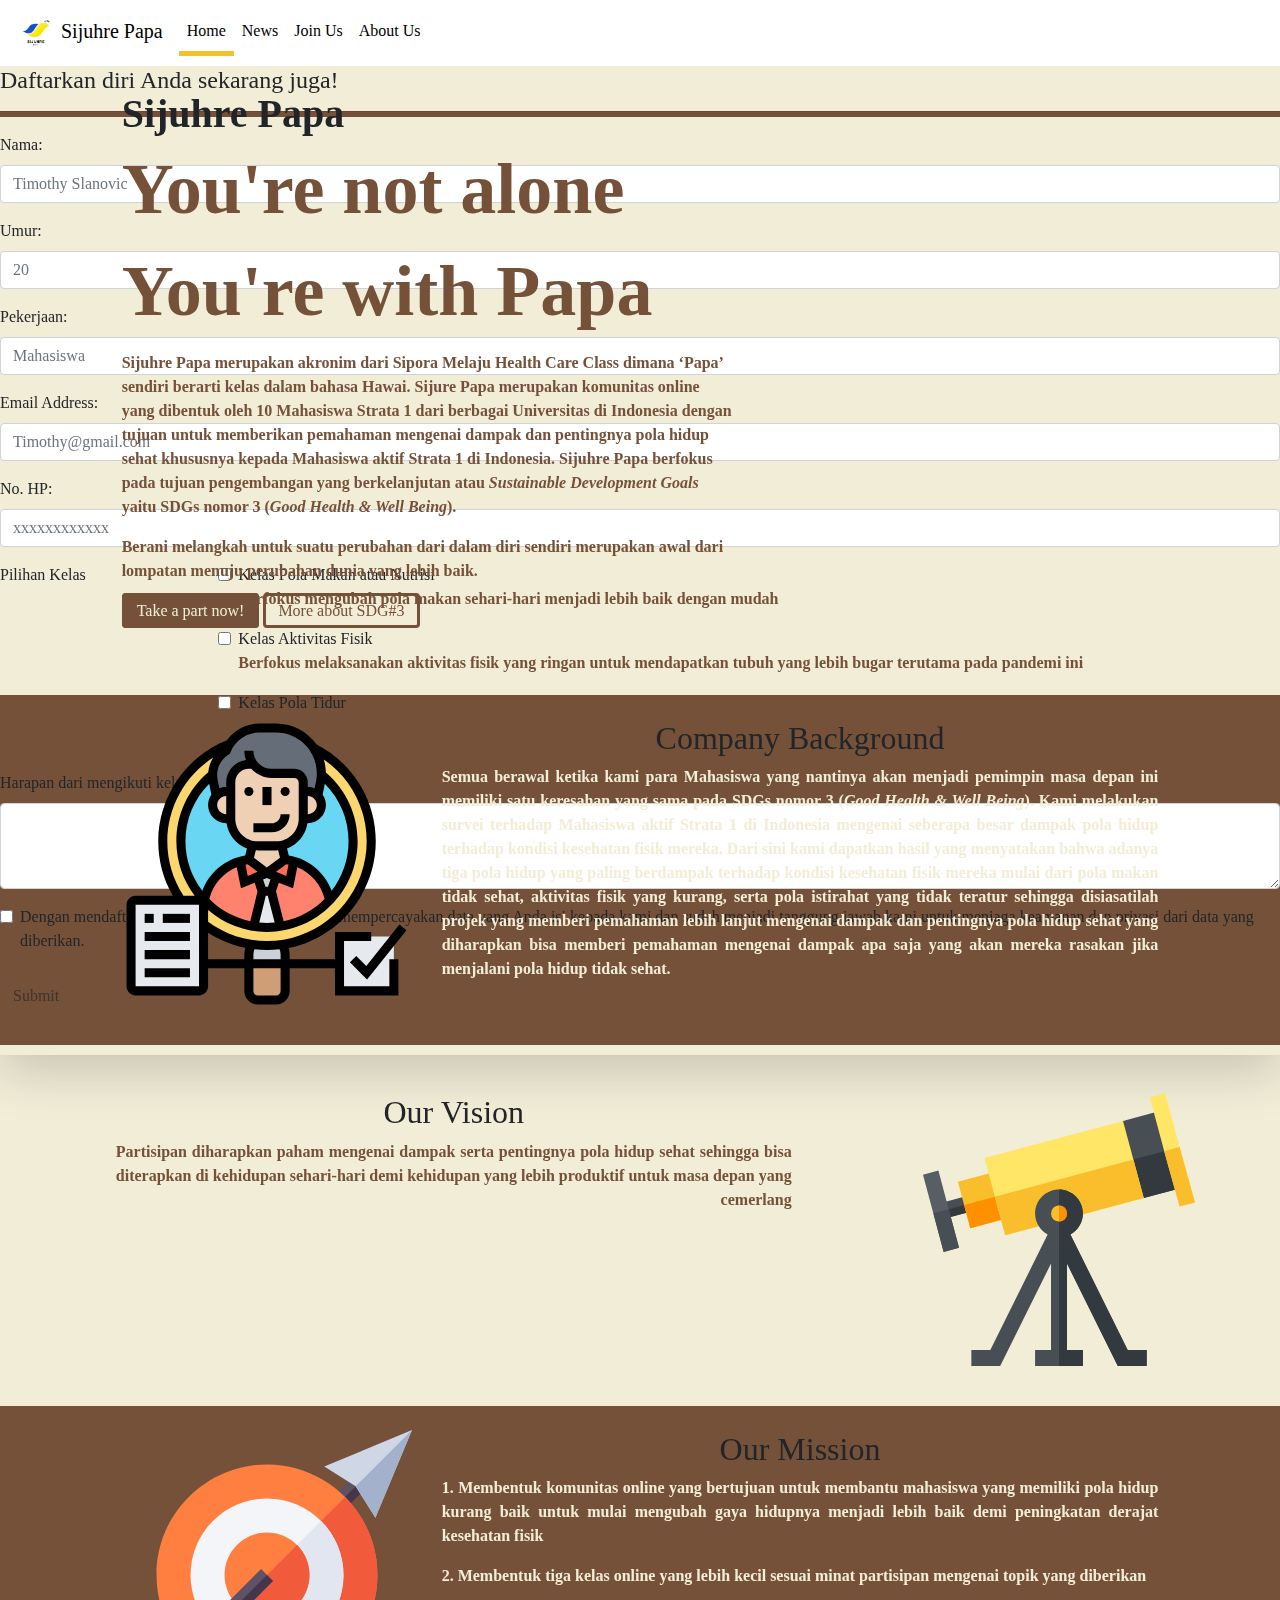
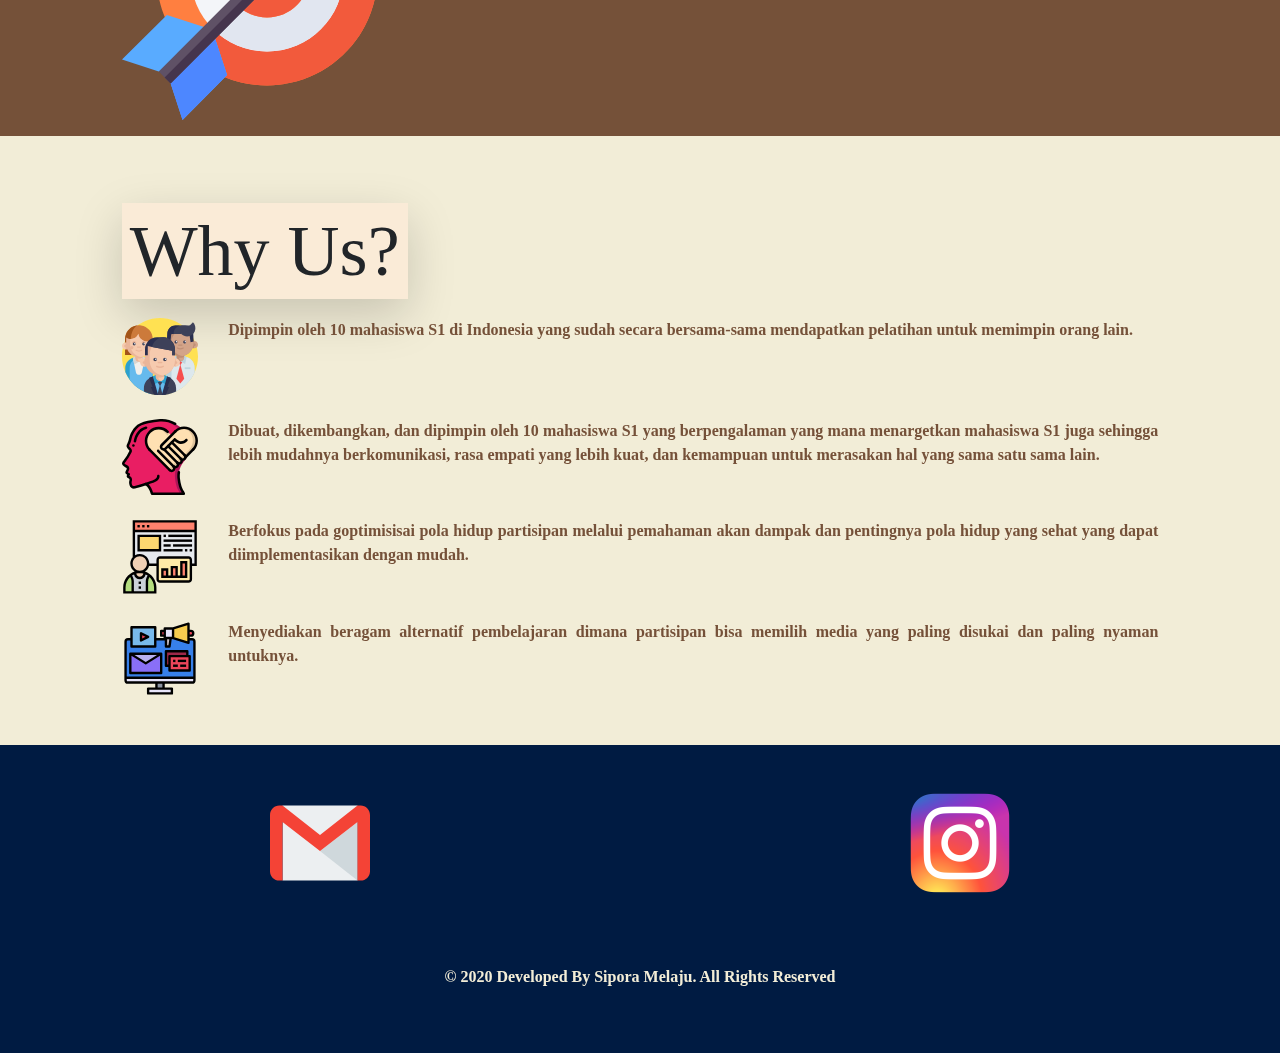
<file: index.html>
<!DOCTYPE html>
<html lang="en">
<head>
<title>Sijuhre Papa | Home</title>
	
	<!-- FavIcon -->
	<link rel="shortcut icon" type="image/png" href="images/logo_edited96.png" >
	<link rel="icon" type="image/png" href="images/logo_edited192.png" >
	<link rel="apple-touch-icon" type="image/png" href="images/logo_edited360.png" >
	
	<meta charset="utf-8">
	<meta name="viewport" content="width=device-width, initial-scale=1">
	<meta name="Description" content="Sipora Melaju | Project Website">
	<meta name="Keywords" content="sijuhre papa, sipora melaju, tanoto foundation">
	<link rel="stylesheet" href="https://stackpath.bootstrapcdn.com/bootstrap/4.5.2/css/bootstrap.min.css" integrity="sha384-JcKb8q3iqJ61gNV9KGb8thSsNjpSL0n8PARn9HuZOnIxN0hoP+VmmDGMN5t9UJ0Z" crossorigin="anonymous">
	<link rel="stylesheet" href="css/style.css">
	<style type="text/css">
	a:link {
	color: #000000;
	text-decoration: none;
}
    a:visited {
	color: #000000;
	text-decoration: none;
}
a:hover {
	color: #0056b#F6D7573;
	text-decoration: none;
}
a:active {
	color: #000000;
	text-decoration: none;
}
    </style>
</head>

<body>

<nav class="sticky-top navbar navbar-expand-md">
	<a class="navbar-brand" href="#"><img class="img-fluid" src="images/logo_edited.png" alt="Logo" style="width: 40px;"> Sijuhre Papa</a>
	<button class="navbar-toggler" type="button" data-toggle="collapse" data-target="#collapsibleNavbar">
		<span class="navbar-toggler-icon"></span>
	</button>
	<div class="collapse navbar-collapse" id="collapsibleNavbar">
		<ul class="navbar-nav">
			<li class="nav-item active">
				<a class="nav-link" href="index.html">Home</a>
			</li>
			<li class="nav-item">
				<a class="nav-link" href="news.html">News</a>
			</li>
			<li class="nav-item">
				<a class="nav-link" href="join_us.html">Join Us</a>
			</li>
			<li class="nav-item">
				<a class="nav-link" href="about_us.html">About Us</a>
			</li>    
		</ul>
	</div>  
</nav>

<div class="index_signup shadow-lg position-fixed">
	<h4>Daftarkan diri Anda sekarang juga!</h4>
	<hr>
	<form action="connect.php" method="post" name="regis">
					<div class="form-group">
						<label for="name">Nama:</label>
						<input type="text" class="form-control" placeholder="Timothy Slanovic" id="name" name="name" required>
					</div>
					<div class="form-group">
						<label for="age">Umur:</label>
						<input type="number" class="form-control" placeholder="20" id="age" name="age" required>
					</div>
					<div class="form-group">
						<label for="job">Pekerjaan:</label>
						<input type="text" class="form-control" placeholder="Mahasiswa" id="job" name="job" required>
					</div>
					<div class="form-group">
						<label for="email">Email Address:</label>
						<input type="email" class="form-control" placeholder="Timothy@gmail.com" id="email" name="email" required>
					</div>
					<div class="form-group">
						<label for="phone">No. HP:</label>
						<input type="tel" class="form-control" placeholder="xxxxxxxxxxxx" id="phone" name="phone" required>
					</div>
					<div class="form-group row" id="kelas">
						
						<div class="col-sm-2">Pilihan Kelas</div>
						<div class="col-sm-10 a">
							<div class="form-check">
								<input type="hidden" name="nutrisi" value="0" />
								<input class="form-check-input" type="checkbox" id="nutrisi" name="nutrisi" value="1">
								<label class="form-check-label" for="nutrisi">
								Kelas Pola Makan atau Nutrisi</label>
								<p>Berfokus mengubah pola makan sehari-hari menjadi lebih baik dengan mudah</p>
							</div>
							<div class="form-check">
								<input type="hidden" name="aktivitas_fisik" value="0" />
								<input class="form-check-input" type="checkbox" id="aktivitas_fisik" name="aktivitas_fisik" value="1">
								<label class="form-check-label" for="aktivitas_fisik">
								Kelas Aktivitas Fisik</label>
								<p>Berfokus melaksanakan aktivitas fisik yang ringan untuk mendapatkan tubuh yang lebih bugar terutama pada pandemi ini</p>
							</div>
								<div class="form-check">
								<input type="hidden" name="tidur" value="0" />
								<input class="form-check-input" type="checkbox" id="tidur" name="tidur" value="1">
								<label class="form-check-label" for="tidur">
								Kelas Pola Tidur</label>
								<p>Berfokus mengubah pola tidur sehari-hari menjadi lebih optimal</p>
							</div>
						</div>
						
					</div>
					<div class="form-group">
						<label for="hope">Harapan dari mengikuti kelas yang dipilih:</label>
						<textarea class="form-control" id="hope" name="hope" rows="3" required></textarea>
					</div>
					<div class="form-check">
						<input type="checkbox" class="form-check-input" id="tnc" name="tnc" required>
						<label class="form-check-label" for="tnc">Dengan mendaftar pada Sijuhre Papa maka Anda mempercayakan data yang Anda isi kepada kami dan sudah menjadi tanggung jawab kami untuk menjaga keamanan dan privasi dari data yang diberikan.</label>
					</div>
					<br>
					<button type="submit" id="submit" class="btn style rounded" disabled>Submit</button>
					<p>Pendaftaran akan segera dibuka!</p>
				</form>	
</div>
<div class="container-fluid pt-4 pb-3">
	<div class="row">
		<div class="col">
			<div class="row">
				<div class="col offset-md-1">
					<h1 class="thick">Sijuhre Papa</h1>
				</div>
			</div>

			<div class="row">
				<div class="col-md-6 offset-md-1">
					<p class="thick display-3">You're not alone</p>
					<p class="thick display-3">You're with <b>Papa</b></p>
					<p class="thick">Sijuhre Papa merupakan akronim dari Sipora Melaju Health Care Class dimana ‘Papa’ sendiri berarti kelas dalam bahasa Hawai. Sijure Papa merupakan komunitas online yang dibentuk oleh 10 Mahasiswa Strata 1 dari berbagai Universitas di Indonesia dengan tujuan untuk memberikan pemahaman mengenai dampak dan pentingnya pola hidup sehat khususnya kepada Mahasiswa aktif Strata 1 di Indonesia. Sijuhre Papa berfokus pada tujuan pengembangan yang berkelanjutan atau <i>Sustainable Development Goals</i> yaitu SDGs nomor 3 (<i>Good Health &#38; Well Being</i>).</p>
					<p class="thick">Berani melangkah untuk suatu perubahan dari dalam diri sendiri merupakan awal dari lompatan menuju perubahan dunia yang lebih baik.</p>
				</div>
			</div>
			<div class="row">
				<div class="col offset-md-1">
					<a href="join_us.html"><span class="style rounded">Take a part now!</span></a>
					<a href="https://www.who.int/sdg/targets/en/" target="_blank"><span class="style1 rounded">More about SDG#3</span></a>
				</div>
			</div>
		</div>
	</div>
	<br><br><br>

  	<div class="row after_fade text-justify bg_second pt-4">
		<div class="col-12 col-md-3 offset-md-1 mb-3">
			<center><img class="resize img-fluid" src="images/background-check.svg" alt="Team Background"></center>
		</div>
		<div class="col-12 col-md-7 text-justify">
			<center><h2>Company Background</h2></center>
			<p class="txt_second">Semua berawal ketika kami para Mahasiswa yang nantinya akan menjadi pemimpin masa depan ini memiliki satu keresahan yang sama pada SDGs nomor 3 (<i>Good Health &#38; Well Being</i>). Kami melakukan survei terhadap Mahasiswa aktif Strata 1 di Indonesia mengenai seberapa besar dampak pola hidup terhadap kondisi kesehatan fisik mereka. Dari sini kami dapatkan hasil yang menyatakan bahwa adanya tiga pola hidup yang paling berdampak terhadap kondisi kesehatan fisik mereka mulai dari pola makan tidak sehat, aktivitas fisik yang kurang, serta pola istirahat yang tidak teratur sehingga disiasatilah projek yang memberi pemahaman lebih lanjut mengenai dampak dan pentingnya pola hidup sehat yang diharapkan bisa memberi pemahaman mengenai dampak apa saja yang akan mereka rasakan jika menjalani pola hidup tidak sehat.</p><br><br>
		</div>
	</div>
	<br>	

	<div dir="rtl" class="rtl row text-justify pt-4">
		<div class="col-12 col-md-3 mb-3 offset-md-1">
			<center><img class="resize img-fluid" src="images/vision.svg" alt="Team"></center>
		</div>
		<div class="col-12 col-md-7 text-justify">
			<center><h2>Our Vision</h2></center>
			<p>Partisipan diharapkan paham mengenai dampak serta pentingnya pola hidup sehat sehingga bisa diterapkan di kehidupan sehari-hari demi kehidupan yang lebih produktif untuk masa depan yang cemerlang</p><br><br>
		</div>
	</div>
	<br>
	
	<div class="row text-justify bg_second pt-4">
		<div class="col-12 col-md-3 offset-md-1 mb-3">
			<center><img class="resize img-fluid" src="images/mission.svg" alt="Team"></center>
		</div>
		<div class="col-12 col-md-7 text-justify">
			<center><h2>Our Mission</h2></center>
			<p class="txt_second">1. Membentuk komunitas online yang bertujuan untuk membantu mahasiswa yang memiliki pola hidup kurang baik untuk mulai mengubah gaya hidupnya menjadi lebih baik demi peningkatan derajat kesehatan fisik</p>
			<p class="txt_second">2. Membentuk tiga kelas online yang lebih kecil sesuai minat partisipan mengenai topik yang diberikan</p><br><br>
		</div>
	</div>
	<br>
</div>

<div class="container-fluid mt-2 pt-4">
	<div class="row">
		<div class="col">
			<div class="row">
				<div class="col offset-md-1">
					<span class="display-3 shadow-lg p-2" style="background-color: antiquewhite">Why Us?</span><br>
				</div>
			</div>
			<br>
			<div class="row text-justify">
				<div class="col-3 col-md-1 offset-md-1">
					<img src="images/teamwork.svg" alt="Leaders" width="100%" height="100%">
				</div>
				<div class="col-9 col-md-9">
					<p>Dipimpin oleh 10 mahasiswa S1 di Indonesia yang sudah secara bersama-sama mendapatkan pelatihan untuk memimpin orang lain.</p>
				</div>
			</div>
			<br>
			<div class="row text-justify">
				<div class="col-3 col-md-1 offset-md-1">
					<img src="images/empathy.svg" alt="Empathy" width="100%" height="100%">
				</div>
				<div class="col-9 col-md-9">
					<p>Dibuat, dikembangkan, dan dipimpin oleh 10 mahasiswa S1 yang berpengalaman yang mana menargetkan mahasiswa S1 juga sehingga lebih mudahnya berkomunikasi, rasa empati yang lebih kuat, dan kemampuan untuk merasakan hal yang sama satu sama lain.</p>
				</div>
			</div>
			<br>
			<div class="row text-justify">
				<div class="col-3 col-md-1 offset-md-1">
					<img src="images/priority.svg" alt="Priority" width="100%" height="100%">
				</div>
				<div class="col-9 col-md-9">
					<p>Berfokus pada goptimisisai pola hidup partisipan melalui pemahaman akan dampak dan pentingnya pola hidup yang sehat yang dapat diimplementasikan dengan mudah.</p>
				</div>
			</div>
			<br>
			<div class="row text-justify">
				<div class="col-3 col-md-1 offset-md-1">
					<img src="images/digital-marketing.svg" alt="Digital Media" width="100%" height="100%">
				</div>
				<div class="col-9 col-md-9">
					<p>Menyediakan beragam alternatif pembelajaran dimana partisipan bisa memilih media yang paling disukai dan paling nyaman untuknya.</p>
				</div>
			</div>
			
			
		</div>
	</div>
	
	
	
</div>

<br><br>
<div class="container-fluid pt-5 pb-5" style="background-color: #001B42">
	<div class="row" >
		<div class="col-sm-6">
			<center><a href="mailto:sipora.melaju@gmail.com" target="_blank"><img class="img-fluid" data-toggle="tooltip" title="sipora.melaju@gmail.com" src="images/gmail.svg" alt="Instagram Logo" width="100" height="100"></a></center><br>
		</div>
		<div class="col-sm-6">
			<center><a href="https://www.instagram.com/sijuhre.papa/?igshid=czjdalkuju9m" target="_blank"><img class="img-fluid" src="images/ig.png" alt="Instagram Logo" width="100" height="100"></a></center><br>
		</div>
	</div>
	<div class="row mt-5">
		<div class="col">
			<center><p class="txt_second">© 2020 Developed By Sipora Melaju. All Rights Reserved</p></center>
		</div>
	</div>
</div>

<script src="https://code.jquery.com/jquery-3.3.1.min.js"></script>
<script src="https://cdn.jsdelivr.net/npm/popper.js@1.16.1/dist/umd/popper.min.js" integrity="sha384-9/reFTGAW83EW2RDu2S0VKaIzap3H66lZH81PoYlFhbGU+6BZp6G7niu735Sk7lN" crossorigin="anonymous"></script>
<script src="https://stackpath.bootstrapcdn.com/bootstrap/4.5.2/js/bootstrap.min.js" integrity="sha384-B4gt1jrGC7Jh4AgTPSdUtOBvfO8shuf57BaghqFfPlYxofvL8/KUEfYiJOMMV+rV" crossorigin="anonymous"></script>

<script>
$(document).ready(function(){
  $('[data-toggle="tooltip"]').tooltip();   
});
</script>

<script>
$(window).scroll(function() {
	if($(window).width() > 943){
		if ($(this).scrollTop() > 500) {
		$('.index_signup').fadeOut();
		} else {
		$('.index_signup').fadeIn();
		}
	}
});
</script>	

</body>
</html>
</file>
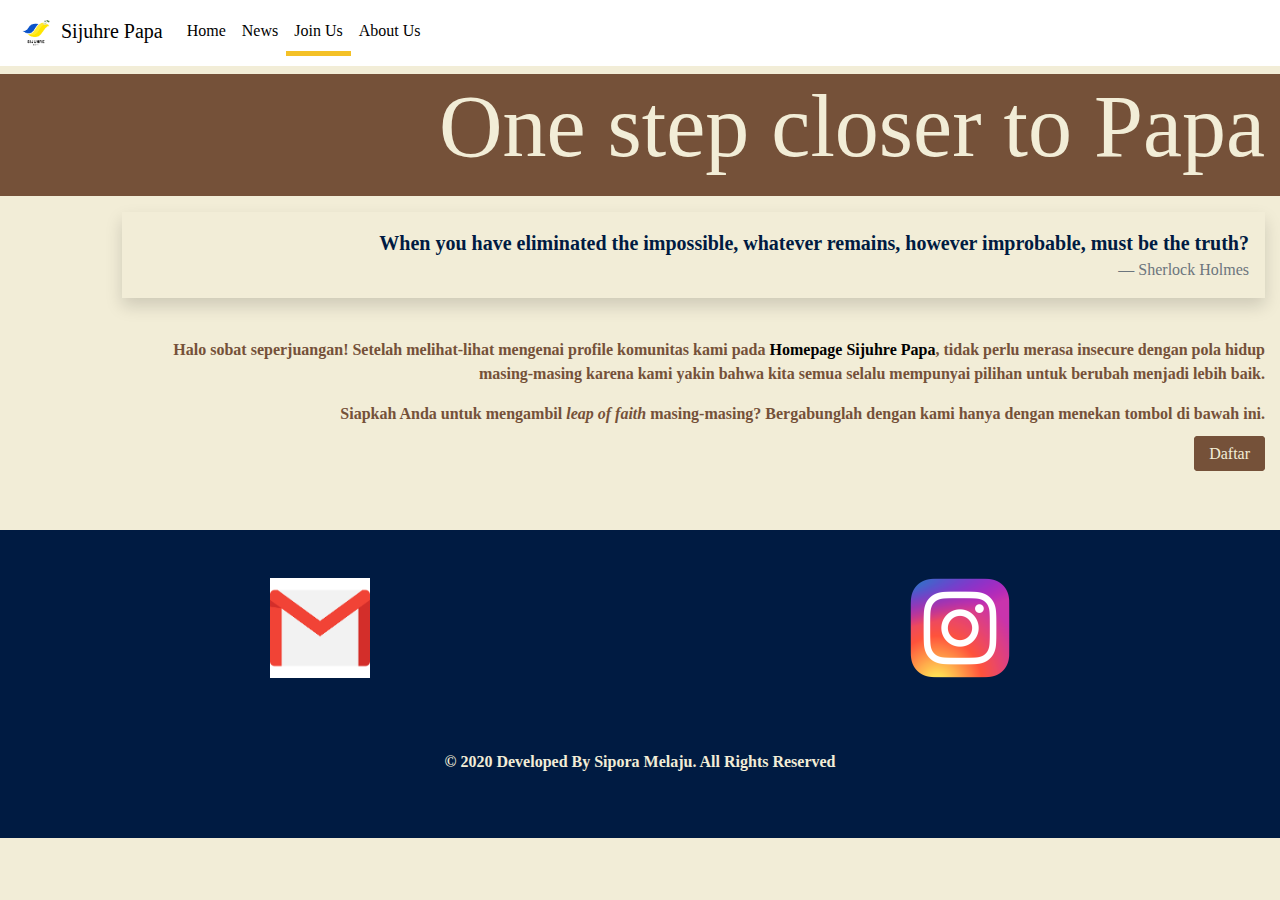
<file: join_us.html>
<!DOCTYPE html>
<html lang="en">
<head>
<title>Sijuhre Papa | Join Us</title>
	
	<!-- FavIcon -->
	<link rel="shortcut icon" type="image/png" href="images/logo_edited96.png" >
	<link rel="icon" type="image/png" href="images/logo_edited192.png" >
	<link rel="apple-touch-icon" type="image/png" href="images/logo_edited360.png" >
	
	<meta charset="utf-8">
	<meta name="viewport" content="width=device-width, initial-scale=1">
	<meta name="Description" content="Sipora Melaju | Project Website">
	<meta name="Keywords" content="sijuhre papa, sipora melaju, tanoto foundation">
	<!--<link rel="shortcut icon" type="image/png" href="logo96.png" >
	<link rel="icon" type="image/png" href="logo192.png" >
	<link rel="apple-touch-icon" type="image/png" href="logo360.png" >-->
	<link rel="stylesheet" href="https://stackpath.bootstrapcdn.com/bootstrap/4.5.2/css/bootstrap.min.css" integrity="sha384-JcKb8q3iqJ61gNV9KGb8thSsNjpSL0n8PARn9HuZOnIxN0hoP+VmmDGMN5t9UJ0Z" crossorigin="anonymous">
	<link rel="stylesheet" href="css/join_us.css">
	<style type="text/css">
	a:link {
	color: #000000;
	text-decoration: none;
}
    a:visited {
	color: #000000;
	text-decoration: none;
}
a:hover {
	color: #0056b#F6D7573;
	text-decoration: none;
}
a:active {
	color: #000000;
	text-decoration: none;
}
    </style>
</head>

<body>

<nav class="sticky-top navbar navbar-expand-md">
	<a class="navbar-brand" href="#"><img src="images/logo_edited.png" alt="Logo" style="width: 40px;"> Sijuhre Papa</a>
	<button class="navbar-toggler" type="button" data-toggle="collapse" data-target="#collapsibleNavbar">
		<span class="navbar-toggler-icon"></span>
	</button>
	<div class="collapse navbar-collapse" id="collapsibleNavbar">
		<ul class="navbar-nav">
			<li class="nav-item">
				<a class="nav-link" href="index.html">Home</a>
			</li>
			<li class="nav-item">
				<a class="nav-link" href="news.html">News</a>
			</li>
			<li class="nav-item active">
				<a class="nav-link" href="join_us.html">Join Us</a>
			</li>
			<li class="nav-item">
				<a class="nav-link" href="about_us.html">About Us</a>
			</li>    
		</ul>
	</div>  
</nav>
	
<div class="container-fluid pt-2">
	<div class="row">
		<div class="col">
			<div class="row bg_second">
				<div class="col offset-md-1 text-right tulisan">
					<p class="display-2 txt_second">One step closer to <b>Papa</b></p>
				</div> 
			</div>
			<div class="row">
				<div class="col mt-3 offset-md-1 text-right">
					<blockquote class="blockquote shadow p-3">
						<p class="mb-0" style="color:#001B42">When you have eliminated the impossible, whatever remains, however improbable, must be the truth?</p>
						<footer class="blockquote-footer">Sherlock Holmes</footer>
					</blockquote>
				</div>
			</div>
			<br>
			<div class="row">
				<div class="col offset-md-1 text-right">
					<p>Halo sobat seperjuangan! Setelah melihat-lihat mengenai profile komunitas kami pada <a href="index.html">Homepage Sijuhre Papa</a>, tidak perlu merasa insecure dengan pola hidup masing-masing karena kami yakin bahwa kita semua selalu mempunyai pilihan untuk berubah menjadi lebih baik.</p>
					<p>Siapkah Anda untuk mengambil <em>leap of faith</em> masing-masing? Bergabunglah dengan kami hanya dengan menekan tombol di bawah ini.
					</p>
				</div>
			</div>
			<div class="row">
				<div class="col offset-md-1 text-right">
					<span class="style rounded daftar">Daftar</span>
				</div>
			</div>
		</div>
	</div>
</div>
	
<div class="container-fluid mt-3">
	<div class="row">
		<div class="col">
			<div class="hidden">
				<form action="connect.php" method="post" name="regis">
					<div class="form-group">
						<label for="name">Nama:</label>
						<input type="text" class="form-control" placeholder="Timothy Slanovic" id="name" name="name" required>
					</div>
					<div class="form-group">
						<label for="age">Umur:</label>
						<input type="number" class="form-control" placeholder="20" id="age" name="age" required>
					</div>
					<div class="form-group">
						<label for="job">Pekerjaan:</label>
						<input type="text" class="form-control" placeholder="Mahasiswa" id="job" name="job" required>
					</div>
					<div class="form-group">
						<label for="email">Email Address:</label>
						<input type="email" class="form-control" placeholder="Timothy@gmail.com" id="email" name="email" required>
					</div>
					<div class="form-group">
						<label for="phone">No. HP:</label>
						<input type="tel" class="form-control" placeholder="xxxxxxxxxxxx" id="phone" name="phone" required>
					</div>
					<div class="form-group row" id="kelas">
						
						<div class="col-sm-2">Pilihan Kelas</div>
						<div class="col-sm-10 a">
							<div class="form-check">
								<input type="hidden" name="nutrisi" value="0" />
								<input class="form-check-input" type="checkbox" id="nutrisi" name="nutrisi" value="1">
								<label class="form-check-label" for="nutrisi">
								Kelas Pola Makan atau Nutrisi</label>
								<p>Berfokus mengubah pola makan sehari-hari menjadi lebih baik dengan mudah</p>
							</div>
							<div class="form-check">
								<input type="hidden" name="aktivitas_fisik" value="0" />
								<input class="form-check-input" type="checkbox" id="aktivitas_fisik" name="aktivitas_fisik" value="1">
								<label class="form-check-label" for="aktivitas_fisik">
								Kelas Aktivitas Fisik</label>
								<p>Berfokus melaksanakan aktivitas fisik yang ringan untuk mendapatkan tubuh yang lebih bugar terutama pada pandemi ini</p>
							</div>
								<div class="form-check">
								<input type="hidden" name="tidur" value="0" />
								<input class="form-check-input" type="checkbox" id="tidur" name="tidur" value="1">
								<label class="form-check-label" for="tidur">
								Kelas Pola Tidur</label>
								<p>Berfokus mengubah pola tidur sehari-hari menjadi lebih optimal</p>
							</div>
						</div>
						
					</div>
					<div class="form-group">
						<label for="hope">Harapan dari mengikuti kelas yang dipilih:</label>
						<textarea class="form-control" id="hope" name="hope" rows="3" required></textarea>
					</div>
					<div class="form-check">
						<input type="checkbox" class="form-check-input" id="tnc" name="tnc" required>
						<label class="form-check-label" for="tnc">Dengan mendaftar pada Sijuhre Papa maka Anda mempercayakan data yang Anda isi kepada kami dan sudah menjadi tanggung jawab kami untuk menjaga keamanan dan privasi dari data yang diberikan.</label>
					</div>
					<br>
					<button type="submit" id="submit" class="btn style rounded">Submit</button>
				</form>
			</div>
		</div>
	</div>
</div>	
		
<br><br>
<div class="container-fluid pt-5 pb-5" style="background-color: #001B42">
	<div class="row" >
		<div class="col-sm-6">
			<center><a href="mailto:sipora.melaju@gmail.com" target="_blank"><img class="img-fluid" data-toggle="tooltip" title="sipora.melaju@gmail.com" src="images/mail.png" alt="Instagram Logo" width="100" height="100"></a></center><br>
		</div>
		<div class="col-sm-6">
			<center><a href="https://www.instagram.com/sijuhre.papa/?igshid=czjdalkuju9m" target="_blank"><img class="img-fluid" src="images/ig.png" alt="Instagram Logo" width="100" height="100"></a></center><br>
		</div>
	</div>
	<div class="row mt-5">
		<div class="col">
			<center><p class="txt_second">© 2020 Developed By Sipora Melaju. All Rights Reserved</p></center>
		</div>
	</div>
</div>
	
<script src="https://code.jquery.com/jquery-3.3.1.min.js"></script>
<script src="https://cdn.jsdelivr.net/npm/popper.js@1.16.1/dist/umd/popper.min.js" integrity="sha384-9/reFTGAW83EW2RDu2S0VKaIzap3H66lZH81PoYlFhbGU+6BZp6G7niu735Sk7lN" crossorigin="anonymous"></script>
<script src="https://stackpath.bootstrapcdn.com/bootstrap/4.5.2/js/bootstrap.min.js" integrity="sha384-B4gt1jrGC7Jh4AgTPSdUtOBvfO8shuf57BaghqFfPlYxofvL8/KUEfYiJOMMV+rV" crossorigin="anonymous"></script>

<script>
$(document).ready(function(){
	$('.hidden').hide();
	$('.daftar').click(function(){
		$('.hidden').slideDown();
		$(this).hide();
		$('html, body').animate({
			scrollTop: $("div.hidden").offset().top
		}, 200)
	});
});
</script>
	
<script>
$(document).ready(function(){
  $('[data-toggle="tooltip"]').tooltip();   
});
</script>
	
<script>
$("form").keypress(function(e) {
  //Enter key
  if (e.which == 13) {
    return false;
  }
});
</script>


</body>
</html>
</file>
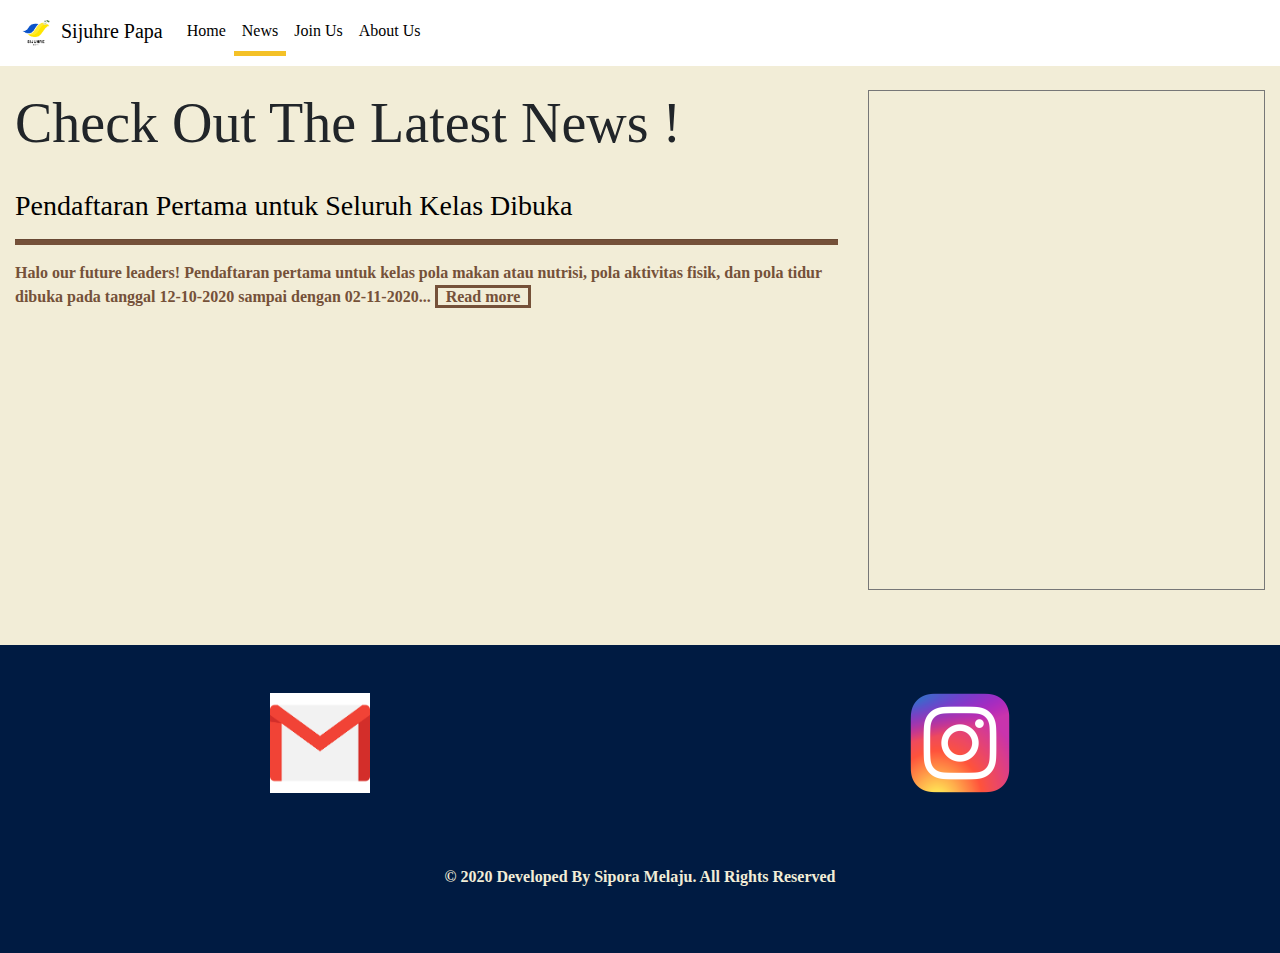
<file: news.html>
<!DOCTYPE html>
<html lang="en">
<head>
<title>Sijuhre Papa | News</title>
	
	<!-- FavIcon -->
	<link rel="shortcut icon" type="image/png" href="images/logo_edited96.png" >
	<link rel="icon" type="image/png" href="images/logo_edited192.png" >
	<link rel="apple-touch-icon" type="image/png" href="images/logo_edited360.png" >
	
	<meta charset="utf-8">
	<meta name="viewport" content="width=device-width, initial-scale=1">
	<meta name="Description" content="Sipora Melaju | Project Website">
	<meta name="Keywords" content="sijuhre papa, sipora melaju, tanoto foundation">
	<!--<link rel="shortcut icon" type="image/png" href="logo96.png" >
	<link rel="icon" type="image/png" href="logo192.png" >
	<link rel="apple-touch-icon" type="image/png" href="logo360.png" >-->
	<link rel="stylesheet" href="https://stackpath.bootstrapcdn.com/bootstrap/4.5.2/css/bootstrap.min.css" integrity="sha384-JcKb8q3iqJ61gNV9KGb8thSsNjpSL0n8PARn9HuZOnIxN0hoP+VmmDGMN5t9UJ0Z" crossorigin="anonymous">
	<link rel="stylesheet" href="css/news.css">
	<style type="text/css">
	a:link {
	color: #000000;
	text-decoration: none;
}
    a:visited {
	color: #000000;
	text-decoration: none;
}
a:hover {
	color: #0056b#F6D7573;
	text-decoration: none;
}
a:active {
	color: #000000;
	text-decoration: none;
}
    </style>
</head>

<body>

<nav class="sticky-top navbar navbar-expand-md">
	<a class="navbar-brand" href="#"><img class="img-fluid" src="images/logo_edited.png" alt="Logo" style="width: 40px;"> Sijuhre Papa</a>
	<button class="navbar-toggler" type="button" data-toggle="collapse" data-target="#collapsibleNavbar">
		<span class="navbar-toggler-icon"></span>
	</button>
	<div class="collapse navbar-collapse" id="collapsibleNavbar">
		<ul class="navbar-nav">
			<li class="nav-item">
				<a class="nav-link" href="index.html">Home</a>
			</li>
			<li class="nav-item active">
				<a class="nav-link" href="news.html">News</a>
			</li>
			<li class="nav-item">
				<a class="nav-link" href="join_us.html">Join Us</a>
			</li>
			<li class="nav-item">
				<a class="nav-link" href="about_us.html">About Us</a>
			</li>    
		</ul>
	</div>  
</nav>	
	
<div class="container-fluid pt-4">
	
	<div class="row">
		<div class="col-md-8">
<!--<div class="container-fluid mt-5 pt-5">-->
			<div class="row">
				<div class="col-sm">
					<h1 class="display-4 ">Check Out The Latest News !</h1>
					<br>
					<a href="#" target="_blank"><h3>Pendaftaran Pertama untuk Seluruh Kelas Dibuka</h3></a><hr>
					<p>Halo our future leaders! Pendaftaran pertama untuk kelas pola makan atau nutrisi, pola aktivitas fisik, dan pola tidur dibuka pada tanggal 12-10-2020 sampai dengan 02-11-2020... <span class="read_more_button">Read more</span></p> 
					<div class="hidden">
					<p>Seluruh kegiatan dari Sijuhre Papa akan kami visualisasikan dengan kalender di halaman ini yang kalian dapat lihat dengan mudah. Jadi, tidak perlu takut kelupaan, cukup kunjungi halaman ini untuk melihat seluruh jadwal Sijuhre Papa yang akan diupdate tiap minggunya. <span class="read_less_button">Read less</span></p>
					<a href="join_us.html"><span class="style rounded">Daftar</span></a>
					</div>
				</div>
			</div>
	
			<!--<div class="row">
				<div class="col-sm">
					<a href="#" target="_blank"><h3>Pengenalan Karakter Pribadi</h3></a><hr>
					<p>Selamat bergabung champion! Perlu diketahui bahwa semua orang punya pilihan, semua orang punya mimpi, dan semua orang punya cara untuk mencapainya. Tapi apa yang sebenarnya kita kurang ketahui? <span class="read_more_button1">Read more</span></p> 
					<div class="hidden1">
					<p>Hal yang paling krusial adalah langkah awal yaitu langkah untuk memulai. Jika masih hanya terbayang-bayang, ayo kita realisasikan sebelum ide-ide cemerlang kalian bermunculan lebih banyak! <span class="read_less_button1">Read less</span></p>
					</div>
				</div>
			</div>-->
			
		</div>
		<br>
		<div class="col-md-4">
			<iframe src="https://calendar.google.com/calendar/embed?height=600&amp;wkst=2&amp;bgcolor=%23A79B8E&amp;ctz=Asia%2FJakarta&amp;src=ZDNuZnU5N2k4c2kyM3NqdnUwZTl0czZlaGNAZ3JvdXAuY2FsZW5kYXIuZ29vZ2xlLmNvbQ&amp;color=%233F51B5" style="border:solid 1px #777" width="100%" height="500" frameborder="0" scrolling="no"></iframe>
		</div>
	</div>
</div>
	
	
	
	
	
<br><br>
<div class="container-fluid pt-5 pb-5" style="background-color: #001B42">
	<div class="row" >
		<div class="col-sm-6">
			<center><a href="mailto:sipora.melaju@gmail.com" target="_blank"><img class="img-fluid" data-toggle="tooltip" title="sipora.melaju@gmail.com" src="images/mail.png" alt="Instagram Logo" width="100" height="100"></a></center><br>
		</div>
		<div class="col-sm-6">
			<center><a href="https://www.instagram.com/sijuhre.papa/?igshid=czjdalkuju9m" target="_blank"><img class="img-fluid" src="images/ig.png" alt="Instagram Logo" width="100" height="100"></a></center><br>
		</div>
	</div>
	<div class="row mt-5">
		<div class="col">
			<center><p class="txt_second">© 2020 Developed By Sipora Melaju. All Rights Reserved</p></center>
		</div>
	</div>
</div>
	
<script type="text/javascript" src="https://code.jquery.com/jquery-3.3.1.min.js">
</script>
<script src="https://cdn.jsdelivr.net/npm/popper.js@1.16.1/dist/umd/popper.min.js" integrity="sha384-9/reFTGAW83EW2RDu2S0VKaIzap3H66lZH81PoYlFhbGU+6BZp6G7niu735Sk7lN" crossorigin="anonymous"></script>
<script src="https://stackpath.bootstrapcdn.com/bootstrap/4.5.2/js/bootstrap.min.js" integrity="sha384-B4gt1jrGC7Jh4AgTPSdUtOBvfO8shuf57BaghqFfPlYxofvL8/KUEfYiJOMMV+rV" crossorigin="anonymous"></script>
<script type="text/javascript">
  $(document).ready(function() {
	$(".hidden,.hidden1").hide();
	$(".read_more_button").click(function(){
	  $(".hidden").slideDown('slow');
	  $(this).hide();
	  $(".read_less_button").show();
	})
	  $(".read_more_button1").click(function(){
	  $(".hidden1").slideDown('slow');
	  $(this).hide();
	  $(".read_less_button1").show();
	})
  });
</script>
<script type="text/javascript">
	$(".read_less_button").click(function(){
	  $(".hidden").hide('slow');
	  $(this).hide();
	  $(".read_more_button").show();
	});
	$(".read_less_button1").click(function(){
	  $(".hidden1").hide('slow');
	  $(this).hide();
	  $(".read_more_button1").show();
	});
</script>
	
<script>
$(document).ready(function(){
  $('[data-toggle="tooltip"]').tooltip();   
});
</script>
</body>
</html>
</file>
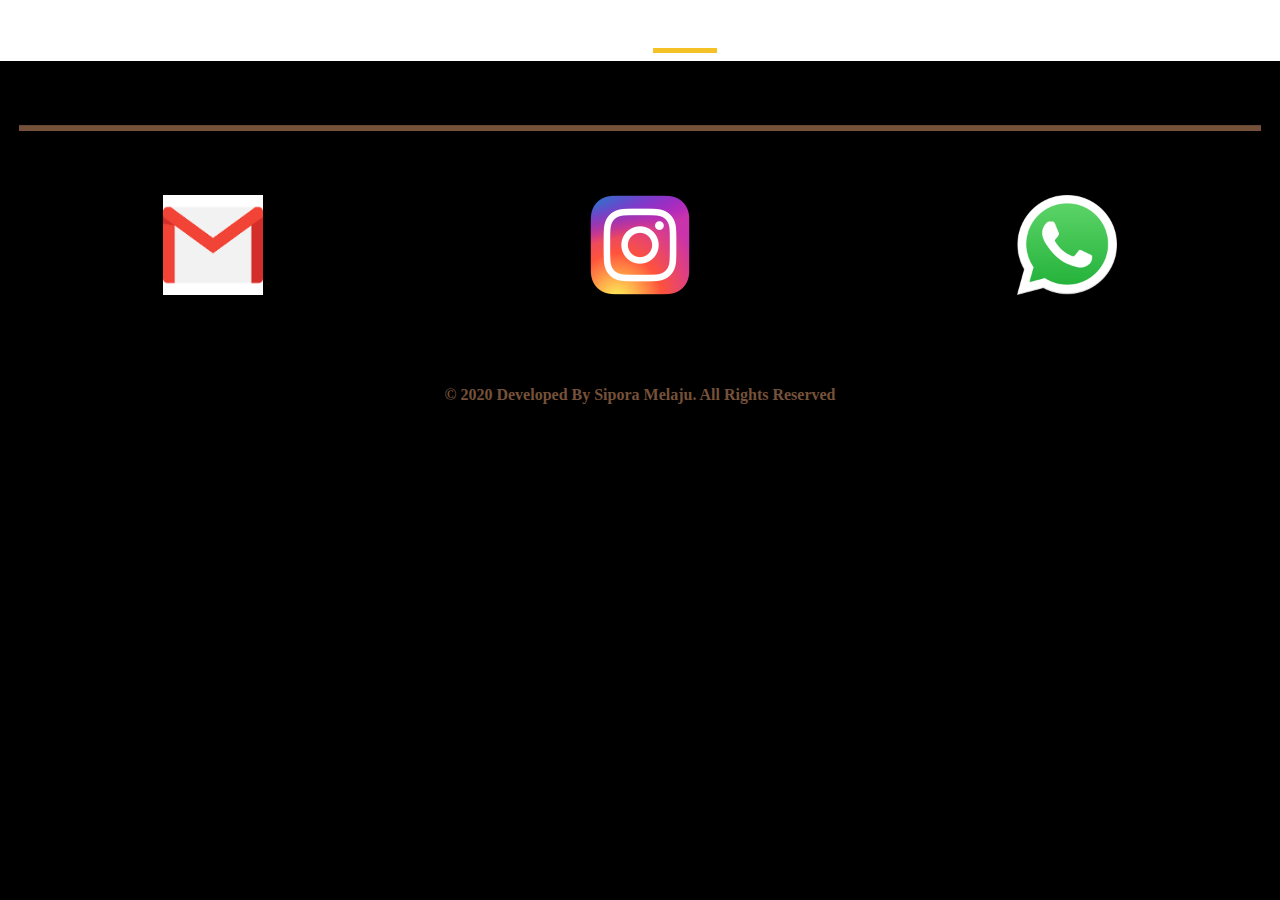
<file: regis.html>
<!DOCTYPE html>
<html lang="en">
<head>
	<title>Sipora Melaju | Join Us</title>
	<meta charset="utf-8">
	<meta name="viewport" content="width=device-width, initial-scale=1">
	<meta name="Description" content="Sipora Melaju | Project Website">
	<meta name="Keywords" content="sipora melaju, tanoto foundation">
	<!--<link rel="shortcut icon" type="image/png" href="logo96.png" >
	<link rel="icon" type="image/png" href="logo192.png" >
	<link rel="apple-touch-icon" type="image/png" href="logo360.png" >-->
	<link rel="stylesheet" href="https://stackpath.bootstrapcdn.com/bootstrap/4.5.2/css/bootstrap.min.css" integrity="sha384-JcKb8q3iqJ61gNV9KGb8thSsNjpSL0n8PARn9HuZOnIxN0hoP+VmmDGMN5t9UJ0Z" crossorigin="anonymous">
	<link rel="stylesheet" href="css/join_us.css">
	<style type="text/css">
	a:link {
	color: #F6D757;
	text-decoration: none;
}
    a:visited {
	color: #F6D757;
	text-decoration: none;
}
a:hover {
	color: #0056b#F6D7573;
	text-decoration: none;
}
a:active {
	color: #F6D757;
	text-decoration: none;
}
    </style>
</head>
<body style="color:#F6D757; background-color:black">
	
<nav class="navbar navbar-expand-md navbar-dark">
  <button class="navbar-toggler" type="button" data-toggle="collapse" data-target="#collapsibleNavbar">
	<span class="navbar-toggler-icon"></span>
  </button>
  <div class="collapse navbar-collapse justify-content-center" id="collapsibleNavbar">
	<ul class="navbar-nav">
	  <li class="nav-item">
		<a class="nav-link" href="index.html">Home</a>
	  </li>
	  <li class="nav-item ">
	  <a class="nav-link" href="news.html">News</a>
	  </li>
	  <li class="nav-item">
		<a class="nav-link" href="stories.html">Stories</a>
	  </li>
	  <li class="nav-item active">
	  <a class="nav-link" href="regis.html">Join Us</a>
	  </li>
	  <li class="nav-item">
		<a class="nav-link" href="about_us.html">About Us</a>
	  </li>    
	</ul>
  </div>  
</nav>
	
	
	
	
	
<br><br><hr style="width:97%">
<div class="container-fluid pt-5">
	<div class="row">
		<div class="col-sm-4">
			<center><img class="img-fluid" src="images/mail.png" alt="Instagram Logo" width="100" height="100"></center><br>
		</div>
		<div class="col-sm-4">
			<center><img class="img-fluid" src="images/ig.png" alt="Instagram Logo" width="100" height="100"></center><br>
		</div>
		<div class="col-sm-4">
			<center><img class="img-fluid" src="images/wa.png" alt="Instagram Logo" width="100" height="100"></center>
		</div>
	</div>
</div>
<br><br>	
<div class="container-fluid pt-3">
	<center><p>© 2020 Developed By Sipora Melaju. All Rights Reserved</p></center>
</div>	
	
<script src="https://code.jquery.com/jquery-3.5.1.slim.min.js" integrity="sha384-DfXdz2htPH0lsSSs5nCTpuj/zy4C+OGpamoFVy38MVBnE+IbbVYUew+OrCXaRkfj" crossorigin="anonymous"></script>
<script src="https://cdn.jsdelivr.net/npm/popper.js@1.16.1/dist/umd/popper.min.js" integrity="sha384-9/reFTGAW83EW2RDu2S0VKaIzap3H66lZH81PoYlFhbGU+6BZp6G7niu735Sk7lN" crossorigin="anonymous"></script>
<script src="https://stackpath.bootstrapcdn.com/bootstrap/4.5.2/js/bootstrap.min.js" integrity="sha384-B4gt1jrGC7Jh4AgTPSdUtOBvfO8shuf57BaghqFfPlYxofvL8/KUEfYiJOMMV+rV" crossorigin="anonymous"></script>
</body>
</html>
</file>
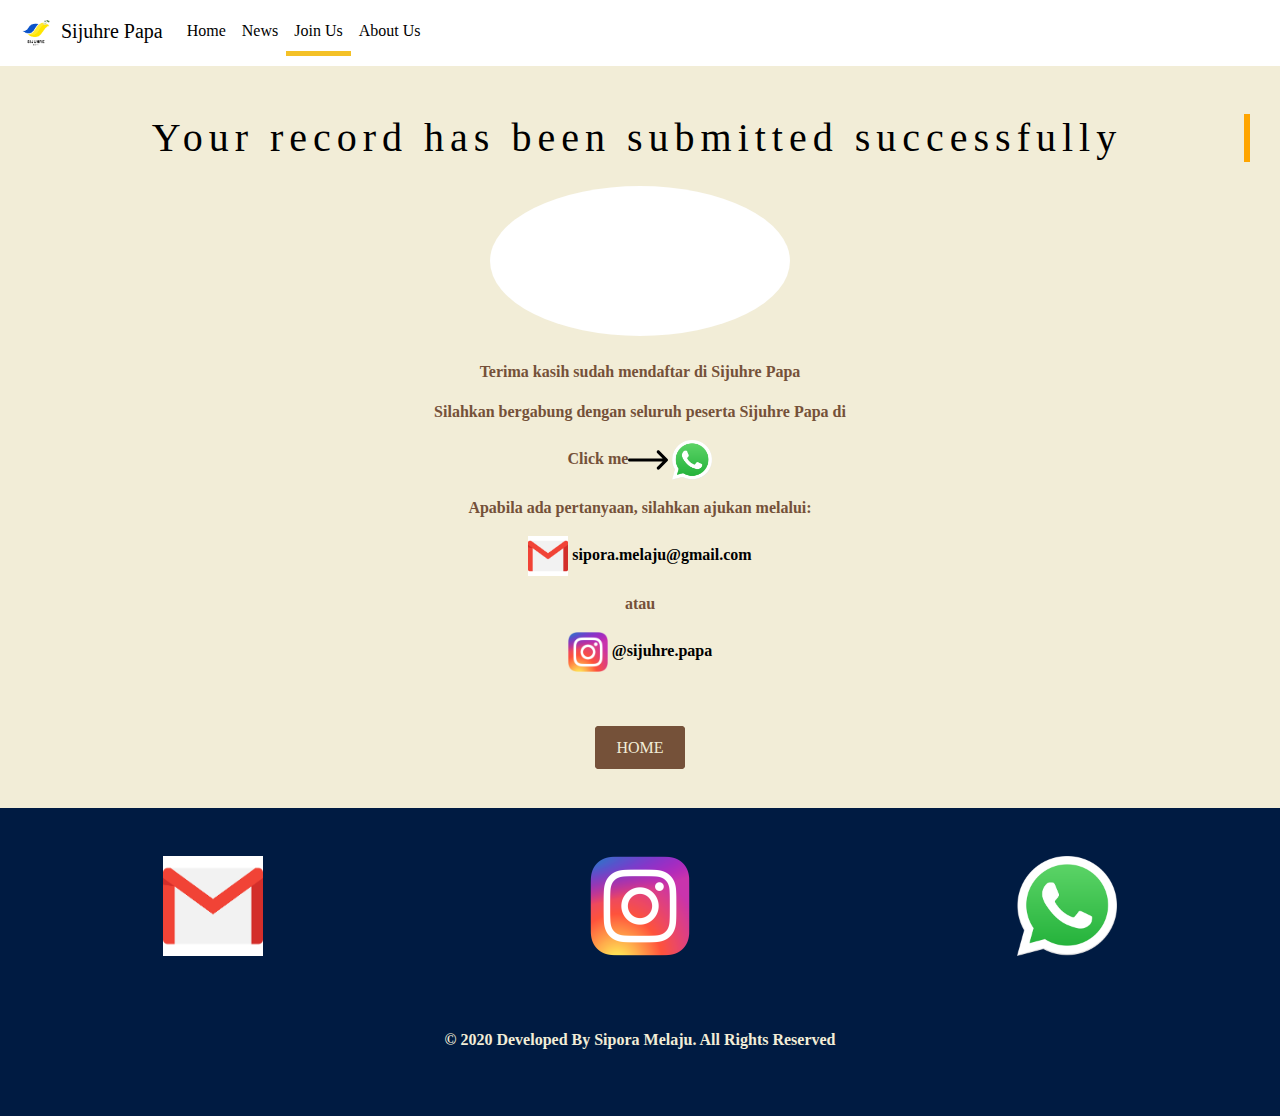
<file: submitted.html>
<!DOCTYPE html>
<html lang="en">
<head>
<title>Sijuhre Papa | Join Us</title>
	
	<!-- FavIcon -->
	<link rel="shortcut icon" type="image/png" href="images/logo_edited96.png" >
	<link rel="icon" type="image/png" href="images/logo_edited192.png" >
	<link rel="apple-touch-icon" type="image/png" href="images/logo_edited360.png" >
	
	<meta charset="utf-8">
	<meta name="viewport" content="width=device-width, initial-scale=1">
	<meta name="Description" content="Sipora Melaju | Project Website">
	<meta name="Keywords" content="sijuhre papa, sipora melaju, tanoto foundation">
	<!--<link rel="shortcut icon" type="image/png" href="logo96.png" >
	<link rel="icon" type="image/png" href="logo192.png" >
	<link rel="apple-touch-icon" type="image/png" href="logo360.png" >-->
	<link rel="stylesheet" href="https://stackpath.bootstrapcdn.com/bootstrap/4.5.2/css/bootstrap.min.css" integrity="sha384-JcKb8q3iqJ61gNV9KGb8thSsNjpSL0n8PARn9HuZOnIxN0hoP+VmmDGMN5t9UJ0Z" crossorigin="anonymous">
	<link rel="stylesheet" href="css/submitted.css">
	<style type="text/css">
	a:link {
	color: #000000;
	text-decoration: none;
}
    a:visited {
	color: #000000;
	text-decoration: none;
}
a:hover {
	color: #0056b#F6D7573;
	text-decoration: none;
}
a:active {
	color: #000000;
	text-decoration: none;
}
    </style>
</head>

<body>

<nav class="sticky-top navbar navbar-expand-md">
	<a class="navbar-brand" href="#"><img src="images/logo_edited.png" alt="Logo" style="width: 40px;"> Sijuhre Papa</a>
	<button class="navbar-toggler" type="button" data-toggle="collapse" data-target="#collapsibleNavbar">
		<span class="navbar-toggler-icon"></span>
	</button>
	<div class="collapse navbar-collapse" id="collapsibleNavbar">
		<ul class="navbar-nav">
			<li class="nav-item">
				<a class="nav-link" href="index.html">Home</a>
			</li>
			<li class="nav-item">
				<a class="nav-link" href="news.html">News</a>
			</li>
			<li class="nav-item active">
				<a class="nav-link" href="join_us.html">Join Us</a>
			</li>
			<li class="nav-item">
				<a class="nav-link" href="about_us.html">About Us</a>
			</li>    
		</ul>
	</div>  
</nav>

	
<div class="container-fluid mt-4 pt-4">
	<div class="col text-center typewriter">
		<h1>Your record has been submitted successfully</h1>
		<br>
		<img src="images/success.gif" alt="Successful" class="rounded-circle img-fluid" width="300" height="300">
		<br><br>
		<p>Terima kasih sudah mendaftar di <strong>Sijuhre Papa</strong></p>
		<p><strong>Silahkan bergabung dengan seluruh peserta Sijuhre Papa di</strong></p>
		<p class="thick">Click me<img src="images/right-arrow.svg" alt="Right-arrow" class="img-fluid" width="40" height="40"> <a href="https://chat.whatsapp.com/GiS0WVjIhTfAj5cGBK59pA" target="_blank"><img src="images/wa.png" alt="right-arrow" width="40" height="40"></a></p>
		<p>Apabila ada pertanyaan, silahkan ajukan melalui:</p>
		<p><a href="mailto:sipora.melaju@gmail.com" target="_blank"><img src="images/mail.png" alt="Email" class="img-fluid" width="40" height="40"> sipora.melaju@gmail.com</a></p>
		<p>atau</p>
		<p><a href="https://www.instagram.com/sijuhre.papa/?igshid=czjdalkuju9m" target="_blank"><img src="images/ig.png" alt="Email" class="img-fluid" width="40" height="40"> @sijuhre.papa</a></p>
		<br><br>
		<a href="index.html"><span class="style rounded">HOME</span></a>
	</div>
</div>

<br><br>
<div class="container-fluid pt-5 pb-5" style="background-color: #001B42">
	<div class="row" >
		<div class="col-sm-4">
			<center><a href="mailto:sipora.melaju@gmail.com" target="_blank"><img class="img-fluid" data-toggle="tooltip" title="sipora.melaju@gmail.com" src="images/mail.png" alt="Instagram Logo" width="100" height="100"></a></center><br>
		</div>
		<div class="col-sm-4">
			<center><a href="https://www.instagram.com/sijuhre.papa/?igshid=czjdalkuju9m" target="_blank"><img class="img-fluid" src="images/ig.png" alt="Instagram Logo" width="100" height="100"></a></center><br>
		</div>
		<div class="col-sm-4">
			<center><a href="https://chat.whatsapp.com/GiS0WVjIhTfAj5cGBK59pA" target="_blank"><img class="img-fluid" src="images/wa.png" alt="Whatsapp Logo" width="100" height="100"></a></center>
		</div>
	</div>
	<div class="row mt-5">
		<div class="col">
			<center><p class="txt_second">© 2020 Developed By Sipora Melaju. All Rights Reserved</p></center>
		</div>
	</div>
</div>
	
<script src="https://code.jquery.com/jquery-3.3.1.min.js"></script>
<script src="https://cdn.jsdelivr.net/npm/popper.js@1.16.1/dist/umd/popper.min.js" integrity="sha384-9/reFTGAW83EW2RDu2S0VKaIzap3H66lZH81PoYlFhbGU+6BZp6G7niu735Sk7lN" crossorigin="anonymous"></script>
<script src="https://stackpath.bootstrapcdn.com/bootstrap/4.5.2/js/bootstrap.min.js" integrity="sha384-B4gt1jrGC7Jh4AgTPSdUtOBvfO8shuf57BaghqFfPlYxofvL8/KUEfYiJOMMV+rV" crossorigin="anonymous"></script>

<script>
$(document).ready(function(){
	$('.hidden').hide();
	$('.daftar').click(function(){
		$('.hidden').slideDown();
		$(this).hide();
		$('html, body').animate({
			scrollTop: $("div.hidden").offset().top
		}, 200)
	});
});
</script>
	
<script>
$(document).ready(function(){
  $('[data-toggle="tooltip"]').tooltip();   
});
</script>
	
<script>
$("form").keypress(function(e) {
  //Enter key
  if (e.which == 13) {
    return false;
  }
});
</script>
	


</body>
</html>
</file>
<file: css/style.css>
html{
	scroll-behavior: smooth;
}

body{
	background-color:#F2EDD7FF;
	background-size:cover;
	font-family:"Source Sans Pro", "Source Serif Pro";
}

.bg_second{
	background-color:#755139FF;
}

.txt_second{
	color:#F2EDD7FF;
}

.thick{
	font-weight:700;
}

p {
	font-weight: bold;
}

.navbar .navbar-nav .active>.nav-link {
    border-bottom: 5px solid #F4C127;	
}

.navbar {
	background-color:white;
}

.navbar-toggler{
	border-color: black;
}

.navbar-toggler-icon{
	background-image: url("data:image/svg+xml;charset=utf8,%3Csvg viewBox='0 0 32 32' xmlns='http://www.w3.org/2000/svg'%3E%3Cpath stroke='black' stroke-width='4' stroke-linecap='round' stroke-miterlimit='10' d='M4 8h24M4 16h24M4 24h24'/%3E%3C/svg%3E");
}

.nav-link{
	transition-duration:0.5s;
}

.nav-link:hover{
	background-color:grey;
	
}

img:hover{
	opacity:0.5;
}

span.style{
	background-color:#755139FF;
	padding:6px 12px;
	cursor: pointer;
	color:#F2EDD7FF;
	border:solid #755139FF;
	transition-duration:0.4s;
}

span.style1{
	padding:6px 12px;
	cursor: pointer;
	color:#755139FF;
	border:solid #755139FF;
	transition-duration:0.4s;
}

span.style:hover{
	background-color:#572B00;
}

span.style1:hover{
	color:#F2EDD7FF;
	background-color:#755139FF;
}

hr{
	background-color:#755139FF;
	height:5px;
}

p{
	color:#755139FF;
}

.rtl{
	margin-right:55px;
}

@media screen and (max-width:769px){
	.navbar{
		background-color:#F2EDD7FF;
	}
	
	img.resize{
		width: 350px;
	}
	
	.rtl{
		margin-right: 0;
	}
	
}
</file>
<file: css/join_us.css>
html{
	scroll-behavior: smooth;
}

body{
	background-color:#F2EDD7FF;
	background-size:cover;
	font-family:"Source Sans Pro", "Source Serif Pro";
}

.bg_second{
	background-color:#755139FF;
}

.txt_second{
	color:#F2EDD7FF;
}

.thick{
	font-weight:700;
}

p{
	font-weight:bold;
}

.navbar .navbar-nav .active>.nav-link {
    border-bottom: 5px solid #F4C127;	
}

.navbar {
	background-color:white;
}

.navbar-toggler{
	border-color: black;
}

.navbar-toggler-icon{
	background-image: url("data:image/svg+xml;charset=utf8,%3Csvg viewBox='0 0 32 32' xmlns='http://www.w3.org/2000/svg'%3E%3Cpath stroke='black' stroke-width='4' stroke-linecap='round' stroke-miterlimit='10' d='M4 8h24M4 16h24M4 24h24'/%3E%3C/svg%3E");
}

.nav-link{
	transition-duration:0.5s;
}

.nav-link:hover{
	background-color:grey;
	
}

img:hover{
	opacity:0.5;
}

span.style{
	background-color:#755139FF;
	padding:6px 12px;
	cursor: pointer;
	color:#F2EDD7FF;
	border:solid #755139FF;
	transition-duration:0.4s;
}

span.style1{
	padding:6px 12px;
	cursor: pointer;
	color:#755139FF;
	border:solid #755139FF;
	transition-duration:0.4s;
}

span.style:hover{
	background-color:#572B00;
}

span.style1:hover{
	background-color:#3D78FC;
}

.style{
	background-color:#755139FF;
	padding:6px 12px;
	cursor: pointer;
	color:#F2EDD7FF;
	border:solid #755139FF;
	transition-duration:0.4s;
}

.style:hover{
	color:#755139FF;
	background-color:#F2EDD7FF;
}

hr{
	background-color:#755139FF;
	height:5px;
}

p{
	color:#755139FF;
}

.rtl{
	margin-right:55px;
}

.a{
	border: 10px solid red;
	animation: mymove 1s infinite;
}

@keyframes mymove {
  50% {border-color: lawngreen;}
}

@media screen and (max-width:769px){
	.navbar{
		background-color:#F2EDD7FF;
	}
}
</file>
<file: css/news.css>
html{
	scroll-behavior: smooth;
}
body{
	background-color:#F2EDD7FF;
	background-size:cover;
	font-family:"Source Sans Pro", "Source Serif Pro";
}

.nav-link{
	transition-duration:0.5s;
}

.nav-link:hover{
	background-color:grey;
	
}

.navbar .navbar-nav .active>.nav-link {
    border-bottom: 5px solid #F4C127;	
}

.navbar {
	background-color:white;
}

.navbar-toggler{
	border-color: black;
}

.navbar-toggler-icon{
	background-image: url("data:image/svg+xml;charset=utf8,%3Csvg viewBox='0 0 32 32' xmlns='http://www.w3.org/2000/svg'%3E%3Cpath stroke='black' stroke-width='4' stroke-linecap='round' stroke-miterlimit='10' d='M4 8h24M4 16h24M4 24h24'/%3E%3C/svg%3E");
}


img:hover{
	opacity:0.5;
}

span.read_more_button,.read_more_button1,.read_less_button,.read_less_button1{
	padding:0 8px;
	cursor: pointer;
	color:#755139FF;
	border:solid #755139FF;
	transition-duration:0.4s;
}

span.read_more_button:hover{
	color:#F2EDD7FF;
	background-color:#755139FF;
}
span.read_more_button1:hover{
	color:#F2EDD7FF;
	background-color:#755139FF;
}


span.read_less_button:hover{
	color:#F2EDD7FF;
	background-color:#755139FF;
}
span.read_less_button1:hover{
	color:#F2EDD7FF;
	background-color:#755139FF;
}

span.style{
	background-color:#755139FF;
	padding:6px 12px;
	cursor: pointer;
	color:#F2EDD7FF;
	border:solid #755139FF;
	transition-duration:0.4s;
}

span.style:hover{
	background-color:#572B00;
}

.style{
	background-color:#755139FF;
	padding:6px 12px;
	cursor: pointer;
	color:#F2EDD7FF;
	border:solid #755139FF;
	transition-duration:0.4s;
}

.style:hover{
	color:#755139FF;
	background-color:#F2EDD7FF;
}


hr{
	background-color:#755139FF;
	height:5px;
}

.thick{
	font-weight:700;
}

p{
	color:#755139FF;
	font-weight:bold;
}

.txt_second{
	color:#F2EDD7FF;
}


@media screen and (max-width:767px){
	iframe{
		height:400px;
	}
	
	.navbar{
		background-color:#F2EDD7FF;
	}
}
</file>
<file: css/submitted.css>
html{
	scroll-behavior: smooth;
}

body{
	background-color:#F2EDD7FF;
	background-size:cover;
	font-family:"Source Sans Pro", "Source Serif Pro";
}

.bg_second{
	background-color:#755139FF;
}

.txt_second{
	color:#F2EDD7FF;
}

.thick{
	font-weight:700;
}

p{
	font-weight:bold;
}

.typewriter h1 {
  color:black;
  overflow: hidden; /* Ensures the content is not revealed until the animation */
  border-right: .15em solid orange; /* The typwriter cursor */
  white-space:normal; /* Keeps the content on a single line */
  margin: 0 auto; /* Gives that scrolling effect as the typing happens */
  letter-spacing: .15em; /* Adjust as needed */
  animation: 
    typing 3.5s steps(30, end),
    blink-caret .5s step-end infinite;
}

/* The typing effect */
@keyframes typing {
  from { width: 0 }
  to { width: 100% }
}

/* The typewriter cursor effect */
@keyframes blink-caret {
  from, to { border-color: transparent }
  50% { border-color: orange }
}

.navbar .navbar-nav .active>.nav-link {
    border-bottom: 5px solid #F4C127;	
}

.navbar {
	background-color:white;
}

.navbar-toggler{
	border-color: black;
}

.navbar-toggler-icon{
	background-image: url("data:image/svg+xml;charset=utf8,%3Csvg viewBox='0 0 32 32' xmlns='http://www.w3.org/2000/svg'%3E%3Cpath stroke='black' stroke-width='4' stroke-linecap='round' stroke-miterlimit='10' d='M4 8h24M4 16h24M4 24h24'/%3E%3C/svg%3E");
}

.nav-link{
	transition-duration:0.5s;
}

.nav-link:hover{
	background-color:grey;
	
}

img:hover{
	opacity:0.5;
}

span.style{
	background-color:#755139FF;
	padding:10px 18px;
	cursor: pointer;
	color:#F2EDD7FF;
	border:solid #755139FF;
	transition-duration:0.4s;
}

span.style1{
	padding:6px 12px;
	cursor: pointer;
	color:#755139FF;
	border:solid #755139FF;
	transition-duration:0.4s;
}

span.style:hover{
	background-color:#572B00;
}

span.style1:hover{
	background-color:#3D78FC;
}

.style{
	background-color:#755139FF;
	padding:6px 12px;
	cursor: pointer;
	color:#F2EDD7FF;
	border:solid #755139FF;
	transition-duration:0.4s;
}

.style:hover{
	color:#755139FF;
	background-color:#F2EDD7FF;
}

hr{
	background-color:#755139FF;
	height:5px;
}

p{
	color:#755139FF;
}

.rtl{
	margin-right:55px;
}

@media screen and (max-width:769px){
	.navbar{
		background-color:#F2EDD7FF;
	}
}
</file>
